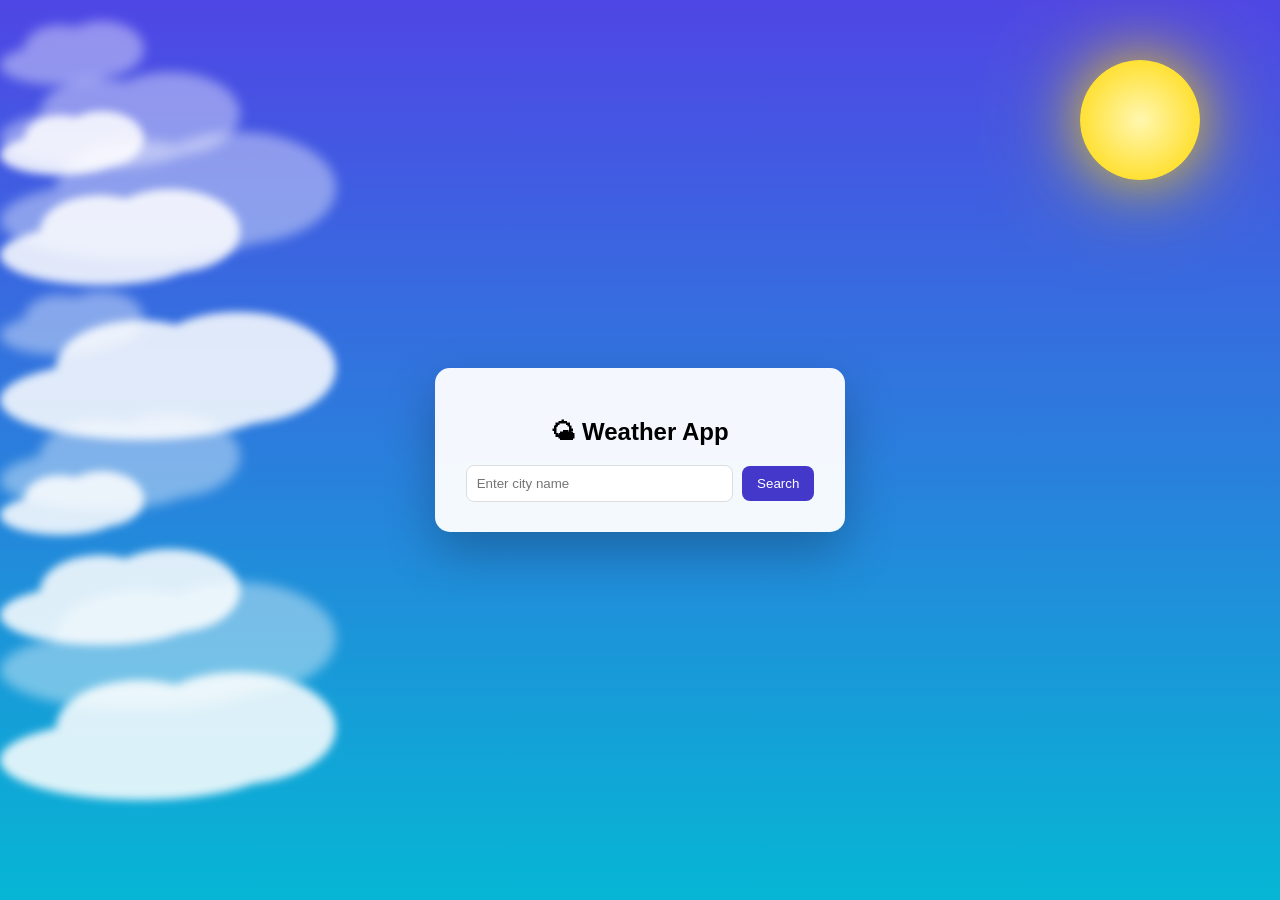
<file: whether.html>
<!DOCTYPE html>
<html lang="en">
<head>
<meta charset="UTF-8" />
<meta name="viewport" content="width=device-width, initial-scale=1.0" />
<title>Weather App</title>

<style>

/* ---------- BODY ---------- */
body {
  font-family: Arial, sans-serif;
  background: linear-gradient(180deg, #4f46e5, #06b6d4);
  height: 100vh;
  margin: 0;
  overflow: hidden;
  display: flex;
  align-items: center;
  justify-content: center;
}

/* ---------- SUN ---------- */
.sun {
  position: absolute;
  top: 60px;
  right: 80px;
  width: 120px;
  height: 120px;
  border-radius: 50%;
  background: radial-gradient(circle, #fff7b0, #ffd700);
  box-shadow:
    0 0 60px rgba(255,215,0,0.8),
    0 0 120px rgba(255,215,0,0.4);
  animation: sunPulse 4s infinite ease-in-out;
}

@keyframes sunPulse {
  0%,100% { transform: scale(1); }
  50% { transform: scale(1.05); }
}

/* ---------- CONTAINER ---------- */
.container {
  background: rgba(255,255,255,0.95);
  backdrop-filter: blur(10px);
  padding: 30px;
  border-radius: 15px;
  width: 350px;
  text-align: center;
  box-shadow: 0 20px 50px rgba(0,0,0,0.25);
  position: relative;
  z-index: 10;
}

input {
  width: 70%;
  padding: 10px;
  border-radius: 8px;
  border: 1px solid #ddd;
}

button {
  padding: 10px 15px;
  border: none;
  background: #4338ca;
  color: white;
  border-radius: 8px;
  cursor: pointer;
  margin-left: 5px;
}

button:hover {
  background: #312e81;
}

.weather-card {
  margin-top: 25px;
  padding: 15px;
  border-radius: 10px;
  background: #f5f7ff;
}

/* ---------- CLOUD SYSTEM ---------- */
.clouds {
  position: absolute;
  width: 100%;
  height: 100%;
  overflow: hidden;
}

/* base cloud */
.cloud {
  position: absolute;
  background: white;
  border-radius: 50%;
  opacity: 0.75;
  filter: blur(4px);
}

.cloud::before,
.cloud::after {
  content: "";
  position: absolute;
  background: white;
  border-radius: 50%;
}

/* sizes */
.small { width: 120px; height: 40px; }
.medium { width: 200px; height: 60px; }
.large { width: 280px; height: 80px; }

/* shapes */
.cloud::before {
  width: 60%;
  height: 120%;
  top: -50%;
  left: 20%;
}

.cloud::after {
  width: 70%;
  height: 140%;
  top: -60%;
  left: 50%;
}

/* movement */
@keyframes moveCloud {
  from { transform: translateX(-300px); }
  to { transform: translateX(120vw); }
}

/* far clouds (background layer) */
.far {
  opacity: 0.4;
  filter: blur(6px);
}

/* near clouds (foreground layer) */
.near {
  opacity: 0.85;
}

/* loading text */
.loading {
  color: gray;
  margin-top: 10px;
}

</style>
</head>

<body>

<!-- SUN -->
<div class="sun"></div>

<!-- CLOUD BACKGROUND -->
<div class="clouds">

  <!-- FAR CLOUDS (depth layer) -->
  <div class="cloud small far" style="top:5%; animation:moveCloud 30s linear infinite;"></div>
  <div class="cloud medium far" style="top:12%; animation:moveCloud 60s linear infinite;"></div>
  <div class="cloud large far" style="top:20%; animation:moveCloud 70s linear infinite;"></div>
  <div class="cloud small far" style="top:35%; animation:moveCloud 60s linear infinite;"></div>
  <div class="cloud medium far" style="top:50%; animation:moveCloud 50s linear infinite;"></div>
  <div class="cloud large far" style="top:70%; animation:moveCloud 70s linear infinite;"></div>

  <!-- NEAR CLOUDS -->
  <div class="cloud small near" style="top:15%; animation:moveCloud 20s linear infinite;"></div>
  <div class="cloud medium near" style="top:25%; animation:moveCloud 30s linear infinite;"></div>
  <div class="cloud large near" style="top:40%; animation:moveCloud 50s linear infinite;"></div>
  <div class="cloud small near" style="top:55%; animation:moveCloud 45s linear infinite;"></div>
  <div class="cloud medium near" style="top:65%; animation:moveCloud 35s linear infinite;"></div>
  <div class="cloud large near" style="top:80%; animation:moveCloud 25s linear infinite;"></div>

</div>

<!-- WEATHER APP -->
<div class="container">
  <h2>🌤 Weather App</h2>

  <input type="text" id="city" placeholder="Enter city name" />
  <button onclick="getWeather()">Search</button>

  <div id="result"></div>
</div>

<script>
async function getWeather() {
  const city = document.getElementById("city").value.trim();
  const result = document.getElementById("result");

  if (!city) {
    result.innerHTML = "⚠ Please enter city name";
    return;
  }

  result.innerHTML = "<p class='loading'>Loading...</p>";

  try {
    // get coordinates
    const geoRes = await fetch(
      `https://geocoding-api.open-meteo.com/v1/search?name=${city}`
    );
    const geoData = await geoRes.json();

    if (!geoData.results) {
      result.innerHTML = "❌ City not found";
      return;
    }

    const { latitude, longitude, name, country } = geoData.results[0];

    // get weather
    const weatherRes = await fetch(
      `https://api.open-meteo.com/v1/forecast?latitude=${latitude}&longitude=${longitude}&current_weather=true`
    );

    const weatherData = await weatherRes.json();
    const weather = weatherData.current_weather;

    result.innerHTML = `
      <div class="weather-card">
        <h3>${name}, ${country}</h3>
        <p>🌡 Temperature: <b>${weather.temperature}°C</b></p>
        <p>💨 Wind Speed: <b>${weather.windspeed} km/h</b></p>
        <p>🌦 Weather Code: <b>${weather.weathercode}</b></p>
      </div>
    `;
  } catch (error) {
    result.innerHTML = "❌ Error loading weather data";
  }
}
</script>

</body>
</html>
</file>
